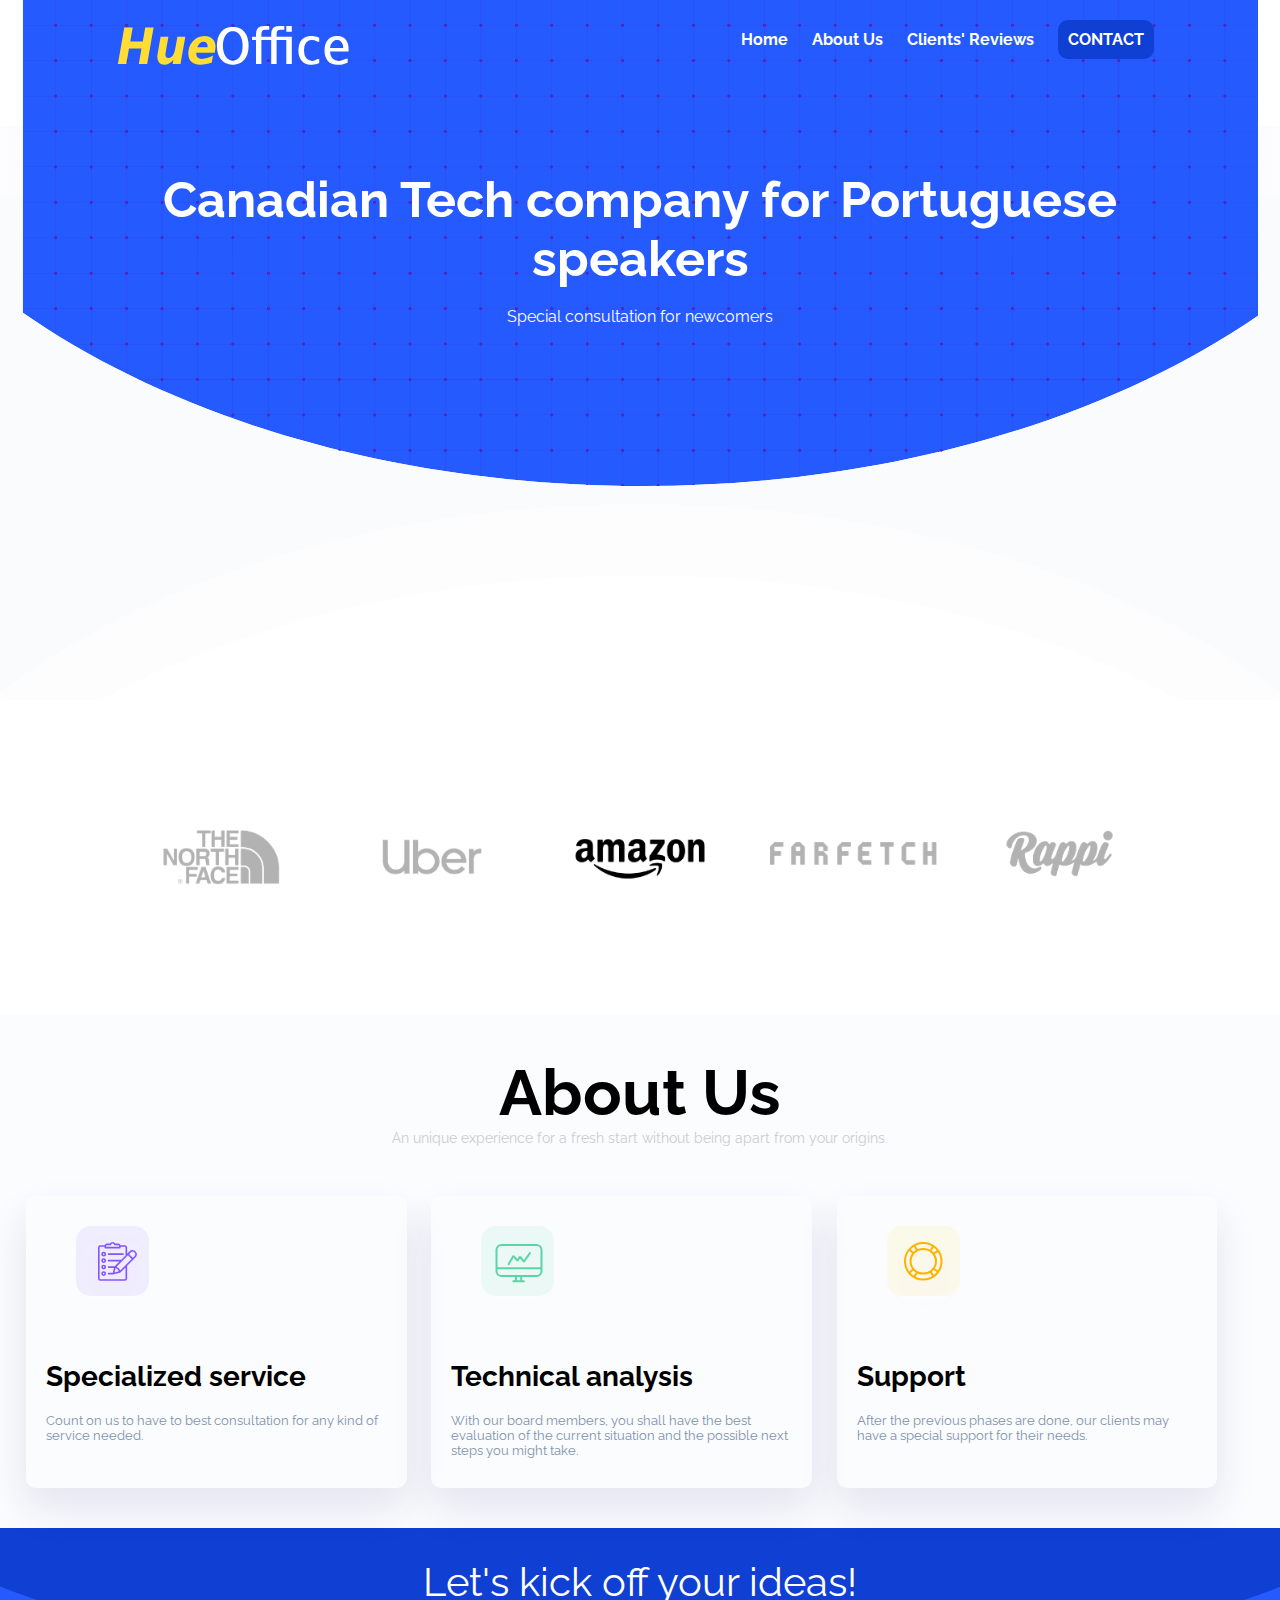
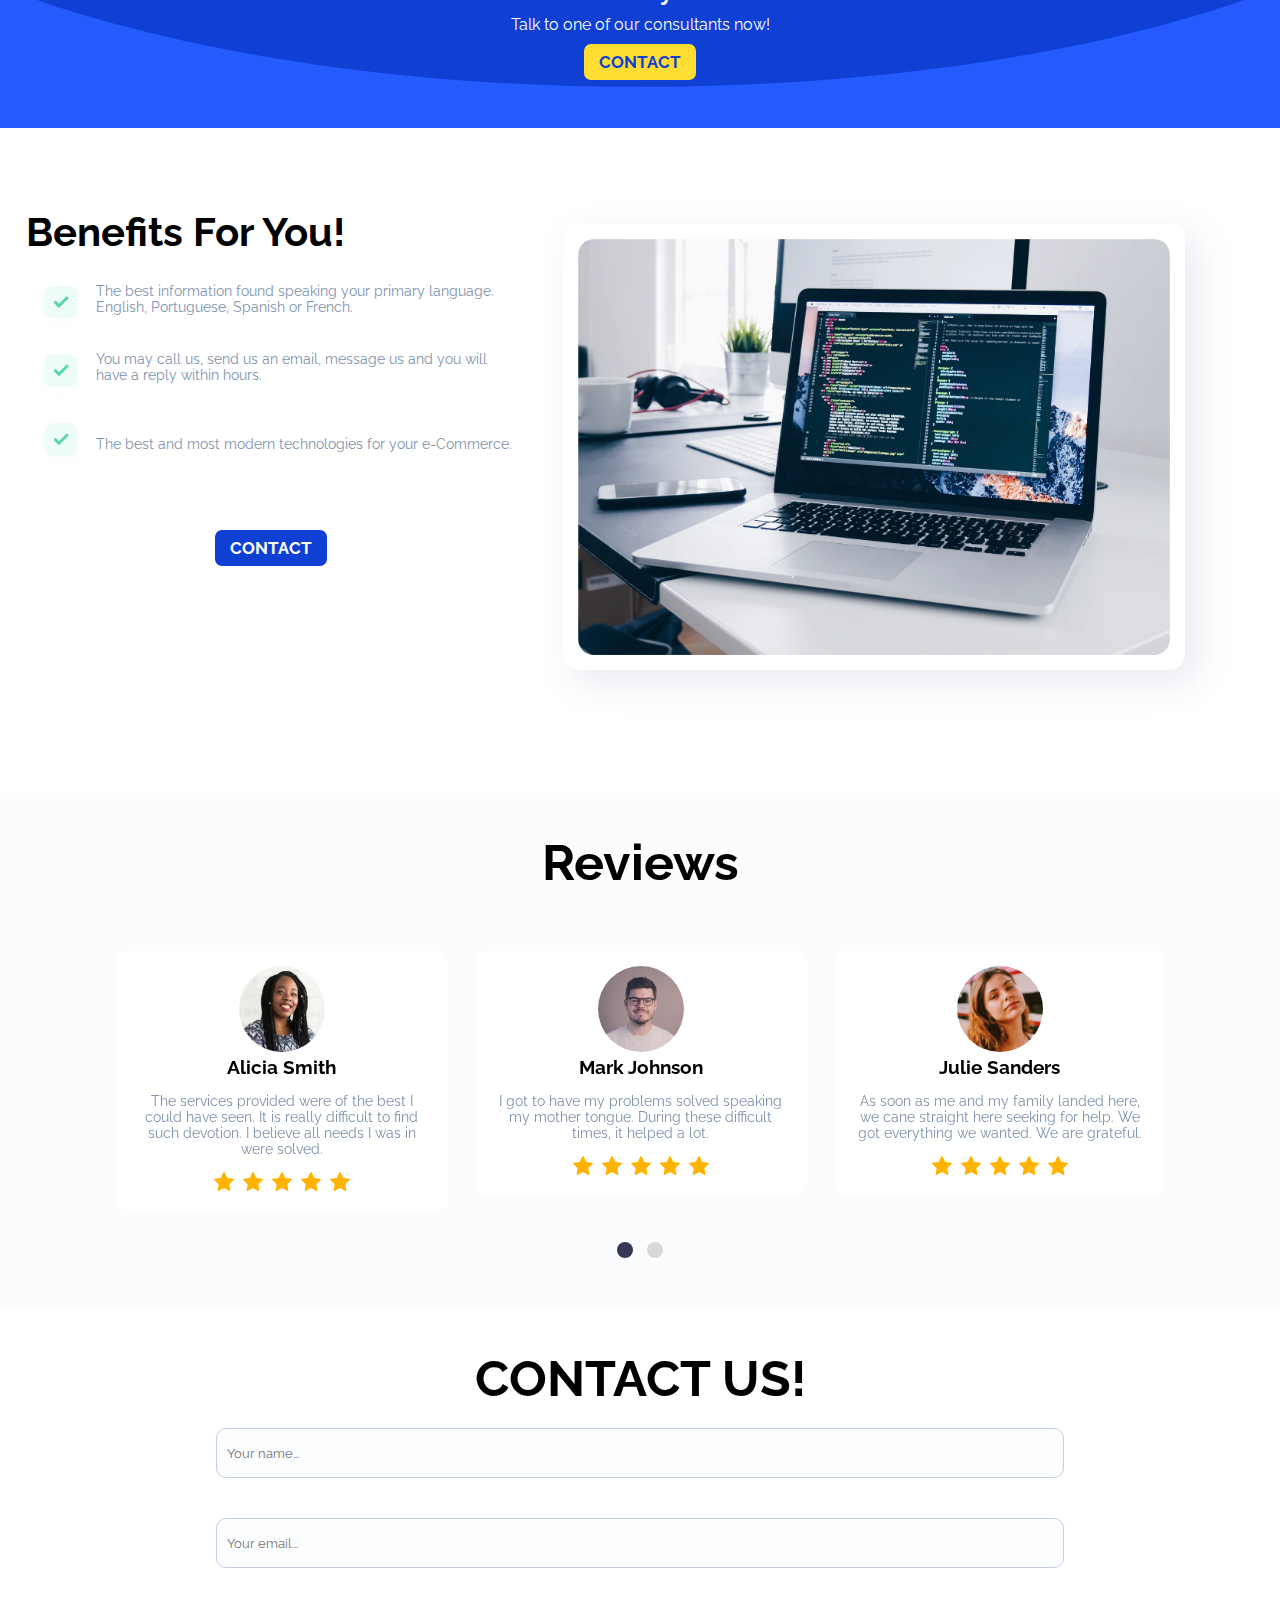
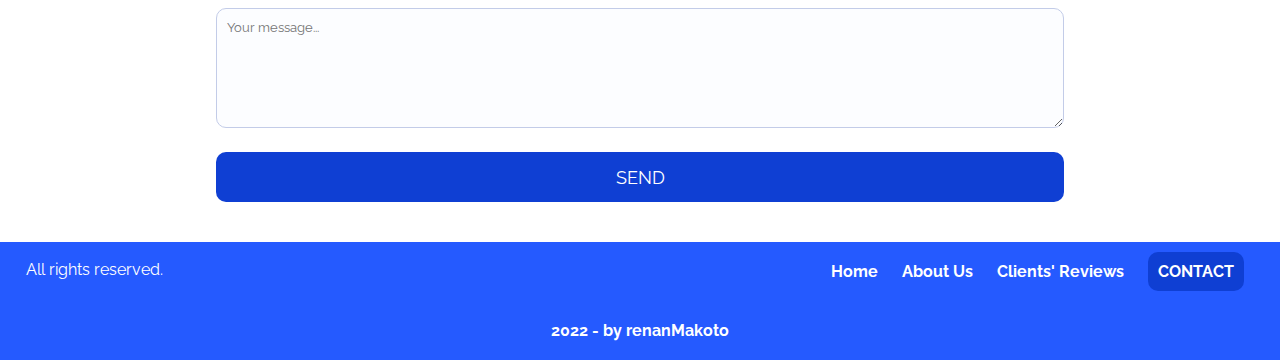
<file: index.html>
<!DOCTYPE html>
<html lang="en">

<head>
    <meta charset="UTF-8">
    <meta http-equiv="X-UA-Compatible" content="IE=edge">
    <meta name="viewport" content="width=device-width, initial-scale=1.0, maximum-scale=1.0">
    <link rel="stylesheet" href="https://stackpath.bootstrapcdn.com/font-awesome/4.7.0/css/font-awesome.min.css"
        integrity="sha384-wvfXpqpZZVQGK6TAh5PVlGOfQNHSoD2xbE+QkPxCAFlNEevoEH3Sl0sibVcOQVnN" crossorigin="anonymous">
    <link rel="preconnect" href="https://fonts.gstatic.com">
    <link href="https://fonts.googleapis.com/css2?family=Raleway:wght@300;400;700&display=swap" rel="stylesheet">
    <link href="style.css" rel="stylesheet">
    <title>Prototype</title>
</head>

<body>
    <section class="main">
        <div class="center">
            <div class="menu">
                <div class="menuLogo">
                    <a href="https://renanmakoto.github.io/landingPageModel/"><img src="./images/officeLogo.svg"></a>
                </div><!--menuLogo-->

                <div class="menuItems">
                    <a href="">Home</a>
                    <a href="">About Us</a>
                    <a href="">Clients' Reviews</a>
                    <a class="contactButton" href="">CONTACT</a>
                </div><!--menuItems-->

                <div class="menuItemsMobile">
                    <i class="fa fa-bars" aria-hidden="true"></i>
                    <div class="mobileMenu">
                        <a href="">Home</a>
                        <a href="">About Us</a>
                        <a href="">Clients' Reviews</a>
                    </div><!--mobileMenu-->
                </div><!--menuItemsMobile-->
            </div><!--menu-->

            <div class="mock">
                <h1>Canadian Tech company for Portuguese speakers</h1>
                <br>
                <p>Special consultation for newcomers</p>
                <br>
            </div><!--mock-->
        </div><!--center-->
    </section><!--main-->

    <section class="brands">
        <div class="center">
            <img src="./images/logo1.png" alt="A company logo">
            <img src="./images/logo2.png" alt="A company logo">
            <img src="./images/logo3.png" alt="A company logo">
            <img src="./images/logo4.png" alt="A company logo">
            <img src="./images/logo5.png" alt="A company logo">
        </div><!--center-->
    </section><!--brands-->

    <section class="aboutUs">
        <div class="center">
            <h2>About Us</h2>
            <p>An unique experience for a fresh start without being apart from your origins.</p>

            <div class="special">
                <div class="boxSpecial">
                    <img src="./images/icon1.svg" alt="An icon of a checklist">
                    <h3>Specialized service</h3>
                    <p>Count on us to have to best consultation for any kind of service needed.</p>
                </div><!--boxSpecial-->

                <div class="boxSpecial">
                    <img src="./images/icon2.svg" alt="An icon of a checklist">
                    <h3>Technical analysis</h3>
                    <p>With our board members, you shall have the best evaluation of the current situation and the possible next steps you might take.</p>
                </div><!--boxSpecial-->

                <div class="boxSpecial">
                    <img src="./images/icon3.svg" alt="An icon of a checklist">
                    <h3>Support</h3>
                    <p>After the previous phases are done, our clients may have a special support for their needs.</p>
                </div><!--boxSpecial-->

            </div><!--special-->
        </div><!--center-->
    </section><!--aboutUs-->


    <section class="callToAction">
        <h2>Let's kick off your ideas!</h2>
        <h4>Talk to one of our consultants now!</h4>
        <a href="#">CONTACT</a>
    </section><!--callToAction-->


    <section class="advantages">
        <div style="max-width: 1280px;" class="center">

            <div class="listAdvantages">

                <h1>Benefits For You!</h1>
                <br>
                <p><img src="./images/checklist.svg"><span>The best information found speaking your primary language. English, Portuguese, Spanish or French.</span>
                </p>
                <p><img src="./images/checklist.svg"><span>You may call us, send us an email, message us and you will have a reply within hours.</span>
                </p>
                <p><img src="./images/checklist.svg"><span>The best and most modern technologies for your e-Commerce.</span>
                </p>

                <div class="divBtn">
                    <a class="middleBtn" href="#">CONTACT</a>
                </div><!--divBtn-->

            </div><!--listAdvantages-->

            <div class="imageAdvantages">
                <img src="./images/computer.png">
            </div><!--imageAdvantages-->

        </div><!--center-->
    </section><!--advantages-->

    <section class="reviews">
        <h1>Reviews</h1>
        <div style="display: block;" class="center">
            <br>
            <div class="sliderContainer">
                <div class="singleSliderContainer">
                    <img src="./images/review1.png">
                    <h3>Alicia Smith</h3>
                    <p>The services provided were of the best I could have seen. It is really difficult to find such
                        devotion. I believe all needs I was in were solved.</p>
                    <img src="./images/rating.svg">
                </div>

                <div class="singleSliderContainer">
                    <img src="./images/review2.png">
                    <h3>Mark Johnson</h3>
                    <p>I got to have my problems solved speaking my mother tongue. During these difficult times, it helped a lot.</p>
                    <img src="./images/rating.svg">
                </div>

                <div class="singleSliderContainer">
                    <img src="./images/review3.png">
                    <h3>Julie Sanders</h3>
                    <p>As soon as me and my family landed here, we cane straight here seeking for help. We got everything we wanted. We are grateful.</p>
                    <img src="./images/rating.svg">
                </div>

                <div class="singleSliderContainer">
                    <img src="./images/review1.png">
                    <h3>Alicia Smith</h3>
                    <p>The services provided were of the best I could have seen. It is really difficult to find such
                        devotion. I believe all needs I was in were solved.</p>
                    <img src="./images/rating.svg">
                </div>

                <div class="singleSliderContainer">
                    <img src="./images/review2.png">
                    <h3>Alicia Smith</h3>
                    <p>The services provided were of the best I could have seen. It is really difficult to find such
                        devotion. I believe all needs I was in were solved.</p>
                    <img src="./images/rating.svg">
                </div>

                <div class="singleSliderContainer">
                    <img src="./images/review3.png">
                    <h3>Alicia Smith</h3>
                    <p>The services provided were of the best I could have seen. It is really difficult to find such
                        devotion. I believe all needs I was in were solved.</p>
                    <img src="./images/rating.svg">
                </div>
            </div>
        </div><!--center-->
    </section><!--reviews-->

    <section class="contact">
        <h1>CONTACT US!</h1>
        <div style="max-width: 900px;" class="center">

            <form method="post">
                <input type="text" placeholder="Your name...">
                <input type="email" placeholder="Your email...">
                <textarea placeholder="Your message..."></textarea>
                <input type="submit" name="action" value="SEND">
            </form><!--post-->

        </div><!--center-->
    </section><!--contact-->

    <footer>
        <div style="max-width: 1280px;" class="center">
            <div class="footerText">
                <p>All rights reserved.</p>
            </div>
            <div class="menuItems">
                <a href="">Home</a>
                <a href="">About Us</a>
                <a href="">Clients' Reviews</a>
                <a class="contactButton" href="">CONTACT</a>
            </div><!--menuItems-->
        </div><!--center-->
    </footer>

    <footer id="signature">2022 - by renanMakoto</footer>

    <script src="./jquery.js"></script>
    <script src="./slick.min.js"></script>
    <script src="./script.js"></script>
    <script src="./menuMobile.js"></script>
</body>

</html>
</file>
<file: style.css>
:root {
    --globalWhiteColor: #FFFFFF;
    --menuItemsHoverColor: #FFDD33;
    --contactButtonColor: #0F3FD3;
    --aboutUsColor: #FBFCFE;
    --paragraphTagColor: #ccc;
    --boxShadowColor: #2426721C;
    --boxSpecialHeader3: #000000;
    --boxSpecialParagraph: #7E92AC;
    --sliderColor: #d8d8d8;
    --sliderColorButton: #373855;
    --contactBackgroundColor: #FCFDFF;
    --contactBorderColor: #C3CCE8;
    --sendMessageButton: #255AFF;
    --mobileMenuColor: #282828;
}

* {
    margin: 0;
    padding: 0;
    box-sizing: border-box;
    font-family: 'Raleway', sans-serif;
}

.center {
    display: flex;
    max-width: 1100px;
    padding: 0 2%;
    margin: 0 auto;
    flex-wrap: wrap;
}

section.main {
    background-image: url(./images/bg-1.svg);
    background-position: center;
    background-size: cover;
    min-height: 700px;
    padding: 20px 0 80px 0;
}

.menu {
    display: flex;
    width: 100%;
}

.menuLogo {
    width: 50%;
}

.menuItems {
    width: 50%;
    text-align: right;
}

.menuItems a {
    font-weight: bold;
    color: var(--globalWhiteColor);
    text-decoration: none;
    display: inline-block;
    margin: 0 10px;
}

.menuItems a:hover {
    border-bottom: 2px solid var(--menuItemsHoverColor);
}

.menuItems a.contactButton {
    background-color: var(--contactButtonColor);
    padding: 10px 10px;
    border-radius: 10px;
}

.menuItems a.contactButton:hover {
    border: 0;
}

.mock {
    display: block;
    width: 100%;
    color: var(--globalWhiteColor);
    text-align: center;
    padding-top: 100px;
}

.mock h1 {
    font-size: 50px;
}

.mock img {
    max-width: 100%;
}

section.brands {
    padding: 100px 0;
}

section.brands img {
    width: calc(100% / 5);
}

section.aboutUs {
    padding: 40px 0;
    background-color: var(--aboutUsColor);
}

section.aboutUs>.center>h2 {
    font-size: 64px;
    text-align: center;
    width: 100%;
}

section.aboutUs>.center {
    max-width: 1280px;
}

section.aboutUs>.center>p {
    font-size: 14px;
    color: var(--paragraphTagColor);
    text-align: center;
    width: 100%;
}

.special {
    display: flex;
    margin-top: 50px;
}

.boxSpecial {
    box-shadow: 0px 20px 40px var(--boxShadowColor);
    width: 31%;
    margin-right: 2%;
    padding: 10px 20px;
    border-radius: 10px;
}

.boxSpecial h3 {
    font-size: 28px;
    margin: 20px 0;
    color: var(--boxSpecialHeader3);
}

.boxSpecial p {
    font-size: 13px;
    color: var(--boxSpecialParagraph);
    margin-bottom: 20px;
}

section.callToAction {
    background-image: url(./images/banner.svg);
    background-size: cover;
    background-position: center;
    padding: 20px 10px;
    min-height: 200px;
    color: var(--globalWhiteColor);
    text-align: center;
}

section.callToAction h2,
section.callToAction h4 {
    font-weight: normal;
    margin: 10px 0;
}

section.callToAction h2 {
    font-size: 40px;
}

section.callToAction a {
    display: inline-block;
    padding: 8px 15px;
    border-radius: 7px;
    font-weight: bold;
    font-size: 17px;
    background: var(--menuItemsHoverColor);
    text-decoration: none;
    color: var(--contactButtonColor);
}

section.advantages {
    padding: 50px 0;
}

.listAdvantages {
    width: 40%;
    margin-top: 30px;
}

.listAdvantages h1 {
    color: var(--boxSpecialHeader3);
    font-size: 40px;
}

.listAdvantages p {
    color: var(--boxSpecialParagraph);
    vertical-align: middle;
    font-size: 14px;
}

.listAdvantages span {
    display: inline-block;
    width: calc(100% - 70px);
}

.listAdvantages img {
    display: inline-block;
    vertical-align: middle;
    width: 70px;
}

.imageAdvantages {
    width: 60%;
}

.imageAdvantages img {
    max-width: 100%;
}

.divBtn {
    text-align: center;
}

.middleBtn {
    display: inline-block;
    padding: 8px 15px;
    border-radius: 7px;
    font-weight: bold;
    font-size: 17px;
    background: var(--contactButtonColor);
    text-decoration: none;
    color: var(--globalWhiteColor);
    margin-top: 50px;
}

section.reviews {
    background-color: var(--aboutUsColor);
    padding: 40px 0;
}

section.reviews>h1 {
    text-align: center;
    font-size: 50px;
}

.sliderContainer {
    overflow: hidden;
    max-width: 1200px;
    padding: 40px 0;
}

.singleSliderContainer {
    float: left;
    background-color: var(--globalWhiteColor);
    text-align: center;
    padding: 15px;
    border-radius: 10px;
}

.singleSliderContainer p {
    margin: 15px 0;
    color: var(--boxSpecialParagraph);
    font-size: 14px;
}

.slick-slide {
    margin-left: 27px;
}

.slick-list {
    margin-left: -27px;
}

.slick-dotted ul {
    display: block;
    list-style-type: none;
    text-align: center;
    position: relative;
    top: 30px;
}

.slick-dotted li {
    display: inline-block;
    margin: 0 7px;
}

.slick-dotted button:focus {
    outline: 0;
}

.slick-dotted li button {
    width: 16px;
    height: 16px;
    border-radius: 8px;
    color: var(--sliderColor);
    border-width: 0;
    background: var(--sliderColor);
    opacity: 1;
    cursor: pointer;
}

li.slick-active button {
    background: #373855;
    color: #373855;
}

.slick-slide:focus {
    outline: none;
}


section.contact {
    padding: 40px 0;
    text-align: center;
}

section.contact h1 {
    font-size: 50px;
}

section.contact form {
    width: 100%;
}

.contact input[type=text],
.contact input[type=email] {
    width: 100%;
    height: 50px;
    margin: 20px 0;
    border-radius: 10px;
    background: var(--contactBackgroundColor);
    border: 1px solid var(--contactBorderColor);
    padding-left: 10px;
}

.contact textarea {
    width: 100%;
    height: 120px;
    margin: 20px 0;
    border-radius: 10px;
    background: var(--contactBackgroundColor);
    border: 1px solid var(--contactBorderColor);
    padding: 10px;
    resize: vertical;
}

.contact input[type=submit] {
    width: 100%;
    height: 50px;
    display: block;
    cursor: pointer;
    border: 0;
    background: var(--contactButtonColor);
    color: var(--globalWhiteColor);
    font-size: 18px;
    border-radius: 10px;
}

footer {
    padding: 10px 0;
    background: var(--sendMessageButton);
    color: var(--globalWhiteColor);
}

.footerText {
    width: 50%;
    padding: 8px 0;
}

.menuItemsMobile {
    width: 50%;
    text-align: right;
    display: none;
}

.menuItemsMobile i {
    color: var(--globalWhiteColor);
    position: relative;
    top: 15px;
    font-size: 23px;
    cursor: pointer;
}

@media screen and (max-width: 768px) {

    .menuItemsMobile {
        display: block;
    }

    .mobileMenu {
        opacity: 0;
        transition: 1s;
        position: absolute;
        left: 0;
        top: 65px;
        background-color: var(--globalWhiteColor);
        width: 100%;
        padding: 15px 0;
        text-align: center;
    }

    .show {
        opacity: 1;
    }

    .hide {
        opacity: 0;
    }

    .mobileMenu a {
        text-align: center;
        display: block;
        margin: 8px 0;
        color: var(--mobileMenuColor);
        text-decoration: none;
        font-weight: bold;
        border-bottom: 1px solid var(--mobileMenuColor);
        padding: 8px 0;
    }

    section.main .menuItems {
        display: none;
    }

    footer .menuItems {
        width: 100%;
        text-align: center;
    }

    footer .menuItems a {
        display: block;
        margin: 10px 0;
        text-align: center;
    }

    .footerText {
        width: 100%;
        text-align: center;
        padding: 8px 0;
    }

    .listAdvantages,
    .imageAdvantages {
        width: 100%;
        margin-bottom: 30px;
    }

    .special {
        flex-wrap: wrap;
    }

    .boxSpecial {
        width: 100%;
        margin-right: 0;
    }

    section.brands>.center {
        flex-wrap: nowrap;
        flex-direction: column;
        align-items: center;
    }

    section.brands img {
        max-width: 300px;
        width: 100%;
    }
}

#signature {
    font-family: 'Raleway', sans-serif;
    font-weight: bold;
    text-align: center;
    padding-top: 20px;
    padding-bottom: 20px;
}
</file>
